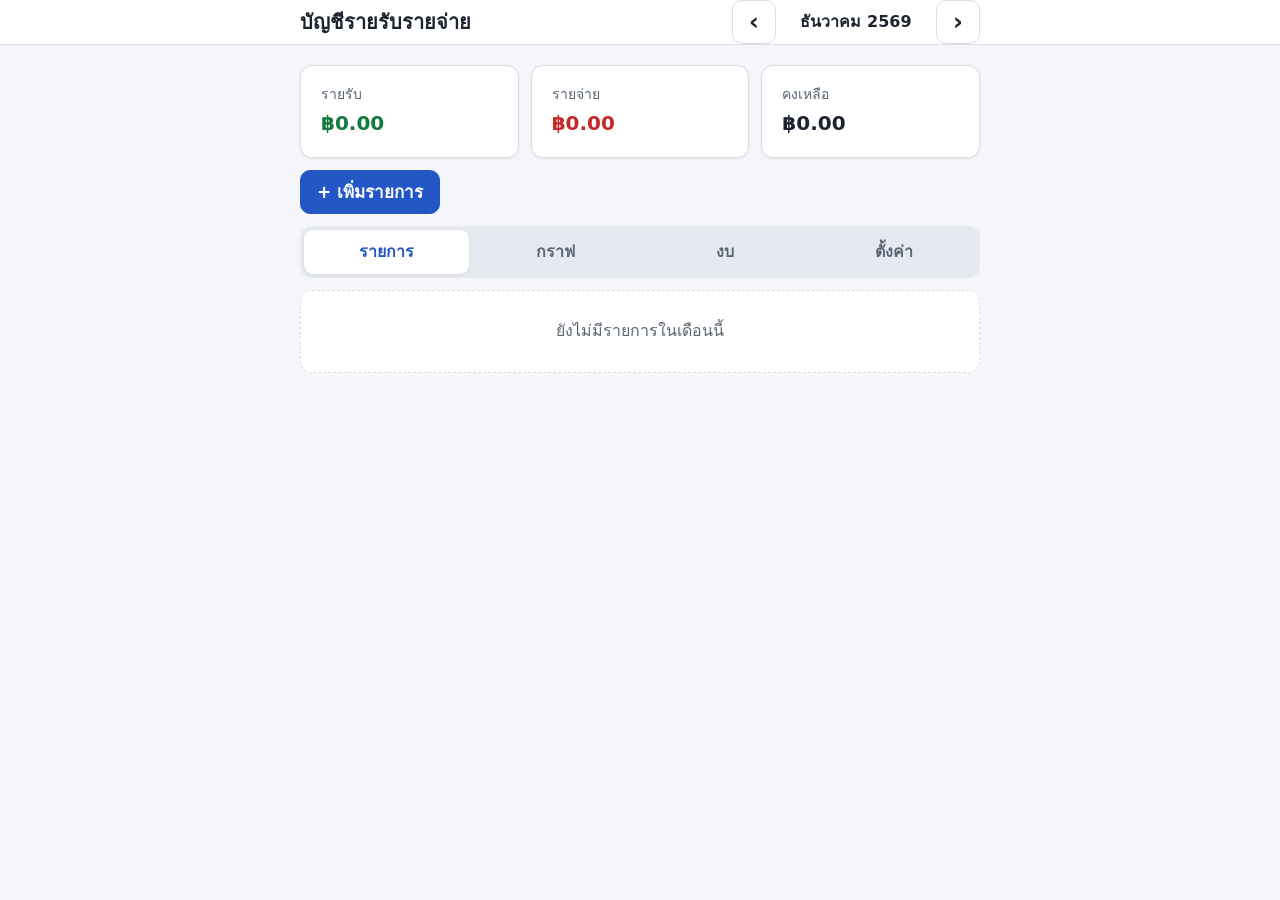
<file: index.html>
<!DOCTYPE html>
<!--
  สัญญา id (ห้ามเปลี่ยน) ใช้ร่วมกับ js/app.js และ js/ui-*.js

  ส่วนหัวและเดือน
  app-title          h1      ชื่อแอป
  month-prev         button  ไปเดือนก่อนหน้า
  month-next         button  ไปเดือนถัดไป
  month-label        span    ข้อความชื่อเดือนไทย + ปี พ.ศ. (เช่น "พฤศจิกายน 2569")

  การ์ดสรุป
  sum-income         span    ยอดรายรับรวมของเดือน (เริ่มต้น ฿0.00)
  sum-expense        span    ยอดรายจ่ายรวมของเดือน (เริ่มต้น ฿0.00)
  sum-balance        span    ยอดคงเหลือของเดือน (เริ่มต้น ฿0.00) JS ใส่คลาส .income/.expense ตามเครื่องหมายได้
  btn-add            button  เปิดฟอร์มเพิ่มรายการ

  แท็บ (ปุ่มมีคลาส .tab-btn และ data-tab="list|charts|budget|settings", ปุ่มที่ active มี aria-selected="true")
  tab-bar            nav     แถบแท็บ
  tab-btn-list       button  แท็บรายการ (data-tab="list")
  tab-btn-charts     button  แท็บกราฟ (data-tab="charts")
  tab-btn-budget     button  แท็บงบ (data-tab="budget")
  tab-btn-settings   button  แท็บตั้งค่า (data-tab="settings")
  panel-list         section panel รายการ (panel ที่ไม่ active ใช้ attribute hidden)
  panel-charts       section panel กราฟ
  panel-budget       section panel งบ
  panel-settings     section panel ตั้งค่า

  panel รายการ
  tx-list            ul      container รายการของเดือน (JS เติม li.tx-row)
  tx-empty           p       ข้อความ "ยังไม่มีรายการในเดือนนี้" (JS สลับ hidden)

  panel กราฟ
  pie-chart          div     container กราฟวงกลม (SVG) หรือข้อความ "ยังไม่มีรายจ่าย"
  pie-legend         ul      container คำอธิบายสี (ชื่อ ยอด %)
  bar-chart          div     container กราฟแท่ง 6 เดือน (SVG)

  panel งบ
  budget-status      div     container สถานะงบของหมวดที่ตั้งงบ (แถบ .progress > .bar)
  budget-form        form    ฟอร์มตั้งงบ
  budget-inputs      div     container ว่างให้ JS เติมช่องกรอกงบของทุกหมวดรายจ่าย
  budget-save        button  ปุ่มบันทึกงบ (type=submit ของ budget-form)

  panel ตั้งค่า: หมวดหมู่
  cat-list-expense   ul      container รายการหมวดรายจ่าย
  cat-list-income    ul      container รายการหมวดรายรับ
  cat-form           form    ฟอร์มเพิ่มหมวด
  cat-type           select  ประเภทของหมวดใหม่ (value: expense | income)
  cat-name           input   ชื่อหมวดใหม่
  cat-add            button  ปุ่มเพิ่มหมวด (type=submit ของ cat-form)
  cat-error          p       ที่แสดง error ของการจัดการหมวด

  panel ตั้งค่า: สำรองข้อมูล
  export-json        button  ดาวน์โหลดไฟล์สำรอง JSON
  export-csv         button  ดาวน์โหลดไฟล์ CSV
  import-json        button  เปิดตัวเลือกไฟล์เพื่อ import JSON (JS เรียก import-file.click())
  import-file        input   input type=file ที่ซ่อนไว้ accept=".json,application/json"

  ฟอร์มรายการ (dialog)
  tx-dialog          dialog  กล่องฟอร์มเพิ่ม/แก้รายการ (เปิดด้วย showModal())
  tx-form            form    ฟอร์มรายการ (novalidate, JS ตรวจเอง)
  tx-form-title      h2      หัวข้อ "เพิ่มรายการ" หรือ "แก้ไขรายการ"
  tx-type-expense    input   radio name="tx-type" value="expense" (รายจ่าย, เลือกไว้ก่อน)
  tx-type-income     input   radio name="tx-type" value="income" (รายรับ)
  tx-amount          input   จำนวนเงิน type=text inputmode=decimal
  tx-amount-error    p       error ใต้ช่องจำนวนเงิน
  tx-category        select  หมวด (JS เติม option ตามประเภท)
  tx-date            input   วันที่ type=date
  tx-note            input   โน้ต (ไม่บังคับ)
  tx-save            button  ปุ่มบันทึก (type=submit ของ tx-form)
  tx-cancel          button  ปุ่มยกเลิก (ปิด dialog)

  แจ้งเตือน
  toast              div     กล่องแจ้งเตือน role=alert aria-live (ใส่คลาส .show เพื่อแสดง)
-->
<html lang="th">
<head>
  <meta charset="utf-8">
  <meta name="viewport" content="width=device-width, initial-scale=1">
  <title>บัญชีรายรับรายจ่าย</title>
  <link rel="stylesheet" href="css/style.css">
</head>
<body>
  <header class="app-header">
    <div class="container header-inner">
      <h1 id="app-title" class="app-title">บัญชีรายรับรายจ่าย</h1>
      <div class="month-nav">
        <button type="button" id="month-prev" class="btn btn-icon" aria-label="เดือนก่อนหน้า" title="เดือนก่อนหน้า">&#8249;</button>
        <span id="month-label" class="month-label" aria-live="polite">-</span>
        <button type="button" id="month-next" class="btn btn-icon" aria-label="เดือนถัดไป" title="เดือนถัดไป">&#8250;</button>
      </div>
    </div>
  </header>

  <main class="container">
    <section class="summary" aria-label="สรุปเดือน">
      <div class="card summary-card">
        <span class="card-label">รายรับ</span>
        <span id="sum-income" class="card-value income">฿0.00</span>
      </div>
      <div class="card summary-card">
        <span class="card-label">รายจ่าย</span>
        <span id="sum-expense" class="card-value expense">฿0.00</span>
      </div>
      <div class="card summary-card">
        <span class="card-label">คงเหลือ</span>
        <span id="sum-balance" class="card-value">฿0.00</span>
      </div>
    </section>

    <button type="button" id="btn-add" class="btn btn-primary btn-add">+ เพิ่มรายการ</button>

    <nav id="tab-bar" class="tab-bar" role="tablist" aria-label="เมนู">
      <button type="button" id="tab-btn-list" class="tab-btn" role="tab" data-tab="list" aria-controls="panel-list" aria-selected="true">รายการ</button>
      <button type="button" id="tab-btn-charts" class="tab-btn" role="tab" data-tab="charts" aria-controls="panel-charts" aria-selected="false">กราฟ</button>
      <button type="button" id="tab-btn-budget" class="tab-btn" role="tab" data-tab="budget" aria-controls="panel-budget" aria-selected="false">งบ</button>
      <button type="button" id="tab-btn-settings" class="tab-btn" role="tab" data-tab="settings" aria-controls="panel-settings" aria-selected="false">ตั้งค่า</button>
    </nav>

    <!-- รายการ -->
    <section id="panel-list" class="panel" role="tabpanel" aria-labelledby="tab-btn-list">
      <ul id="tx-list" class="tx-list"></ul>
      <p id="tx-empty" class="empty muted">ยังไม่มีรายการในเดือนนี้</p>
    </section>

    <!-- กราฟ -->
    <section id="panel-charts" class="panel" role="tabpanel" aria-labelledby="tab-btn-charts" hidden>
      <div class="card">
        <h2 class="section-title">รายจ่ายแยกตามหมวด</h2>
        <div class="pie-wrap">
          <div id="pie-chart" class="chart pie-chart"></div>
          <ul id="pie-legend" class="legend"></ul>
        </div>
      </div>
      <div class="card">
        <h2 class="section-title">รายรับ-รายจ่าย 6 เดือน</h2>
        <div id="bar-chart" class="chart bar-chart"></div>
        <p class="chart-key muted">
          <span class="key-dot key-income"></span> รายรับ
          <span class="key-dot key-expense"></span> รายจ่าย
        </p>
      </div>
    </section>

    <!-- งบ -->
    <section id="panel-budget" class="panel" role="tabpanel" aria-labelledby="tab-btn-budget" hidden>
      <div class="card">
        <h2 class="section-title">สถานะงบเดือนนี้</h2>
        <div id="budget-status" class="budget-status"></div>
      </div>
      <div class="card">
        <h2 class="section-title">ตั้งงบรายเดือน</h2>
        <p class="muted small">เว้นว่างหรือใส่ 0 หมายถึงไม่ตั้งงบ งบชุดเดียวใช้กับทุกเดือน</p>
        <form id="budget-form" class="budget-form" novalidate>
          <div id="budget-inputs" class="budget-inputs"></div>
          <button type="submit" id="budget-save" class="btn btn-primary">บันทึกงบ</button>
        </form>
      </div>
    </section>

    <!-- ตั้งค่า -->
    <section id="panel-settings" class="panel" role="tabpanel" aria-labelledby="tab-btn-settings" hidden>
      <div class="card">
        <h2 class="section-title">สำรองข้อมูล</h2>
        <p class="muted small">ข้อมูลเก็บอยู่ในเบราว์เซอร์นี้เท่านั้น ถ้าล้างข้อมูลเบราว์เซอร์ข้อมูลจะหาย ควร Export เก็บไว้เป็นระยะ</p>
        <div class="btn-row">
          <button type="button" id="export-json" class="btn btn-primary">Export JSON</button>
          <button type="button" id="export-csv" class="btn">Export CSV</button>
          <button type="button" id="import-json" class="btn">Import JSON</button>
        </div>
        <input type="file" id="import-file" accept=".json,application/json" hidden>
      </div>

      <div class="card">
        <h2 class="section-title">หมวดหมู่</h2>
        <h3 class="sub-title expense">หมวดรายจ่าย</h3>
        <ul id="cat-list-expense" class="cat-list"></ul>
        <h3 class="sub-title income">หมวดรายรับ</h3>
        <ul id="cat-list-income" class="cat-list"></ul>

        <form id="cat-form" class="cat-form" novalidate>
          <h3 class="sub-title">เพิ่มหมวดใหม่</h3>
          <div class="form-row">
            <label class="field field-type">
              <span class="field-label">ประเภท</span>
              <select id="cat-type">
                <option value="expense">รายจ่าย</option>
                <option value="income">รายรับ</option>
              </select>
            </label>
            <label class="field field-grow">
              <span class="field-label">ชื่อหมวด</span>
              <input type="text" id="cat-name" maxlength="40" autocomplete="off" placeholder="เช่น กาแฟ">
            </label>
            <button type="submit" id="cat-add" class="btn btn-primary">เพิ่ม</button>
          </div>
          <p id="cat-error" class="error-text" aria-live="polite"></p>
        </form>
      </div>
    </section>
  </main>

  <!-- ฟอร์มเพิ่ม/แก้รายการ -->
  <dialog id="tx-dialog" class="dialog" aria-labelledby="tx-form-title">
    <form id="tx-form" class="tx-form" novalidate>
      <h2 id="tx-form-title" class="dialog-title">เพิ่มรายการ</h2>

      <fieldset class="type-switch">
        <legend class="field-label">ประเภท</legend>
        <label class="type-option type-expense">
          <input type="radio" id="tx-type-expense" name="tx-type" value="expense" checked>
          <span>รายจ่าย</span>
        </label>
        <label class="type-option type-income">
          <input type="radio" id="tx-type-income" name="tx-type" value="income">
          <span>รายรับ</span>
        </label>
      </fieldset>

      <div class="field">
        <label class="field-label" for="tx-amount">จำนวนเงิน (บาท)</label>
        <input type="text" id="tx-amount" inputmode="decimal" placeholder="0.00" autocomplete="off" aria-describedby="tx-amount-error">
        <p id="tx-amount-error" class="error-text" aria-live="polite"></p>
      </div>

      <label class="field">
        <span class="field-label">หมวด</span>
        <select id="tx-category"></select>
      </label>

      <label class="field">
        <span class="field-label">วันที่</span>
        <input type="date" id="tx-date">
      </label>

      <label class="field">
        <span class="field-label">โน้ต (ไม่บังคับ)</span>
        <input type="text" id="tx-note" maxlength="200" autocomplete="off">
      </label>

      <div class="btn-row dialog-actions">
        <button type="button" id="tx-cancel" class="btn">ยกเลิก</button>
        <button type="submit" id="tx-save" class="btn btn-primary">บันทึก</button>
      </div>
    </form>
  </dialog>

  <div id="toast" class="toast" role="alert" aria-live="assertive"></div>

  <script src="js/money.js"></script>
  <script src="js/data.js"></script>
  <script src="js/reports.js"></script>
  <script src="js/app.js"></script>
  <script src="js/ui-charts.js"></script>
  <script src="js/ui-budget.js"></script>
  <script src="js/ui-settings.js"></script>
</body>
</html>
</file>
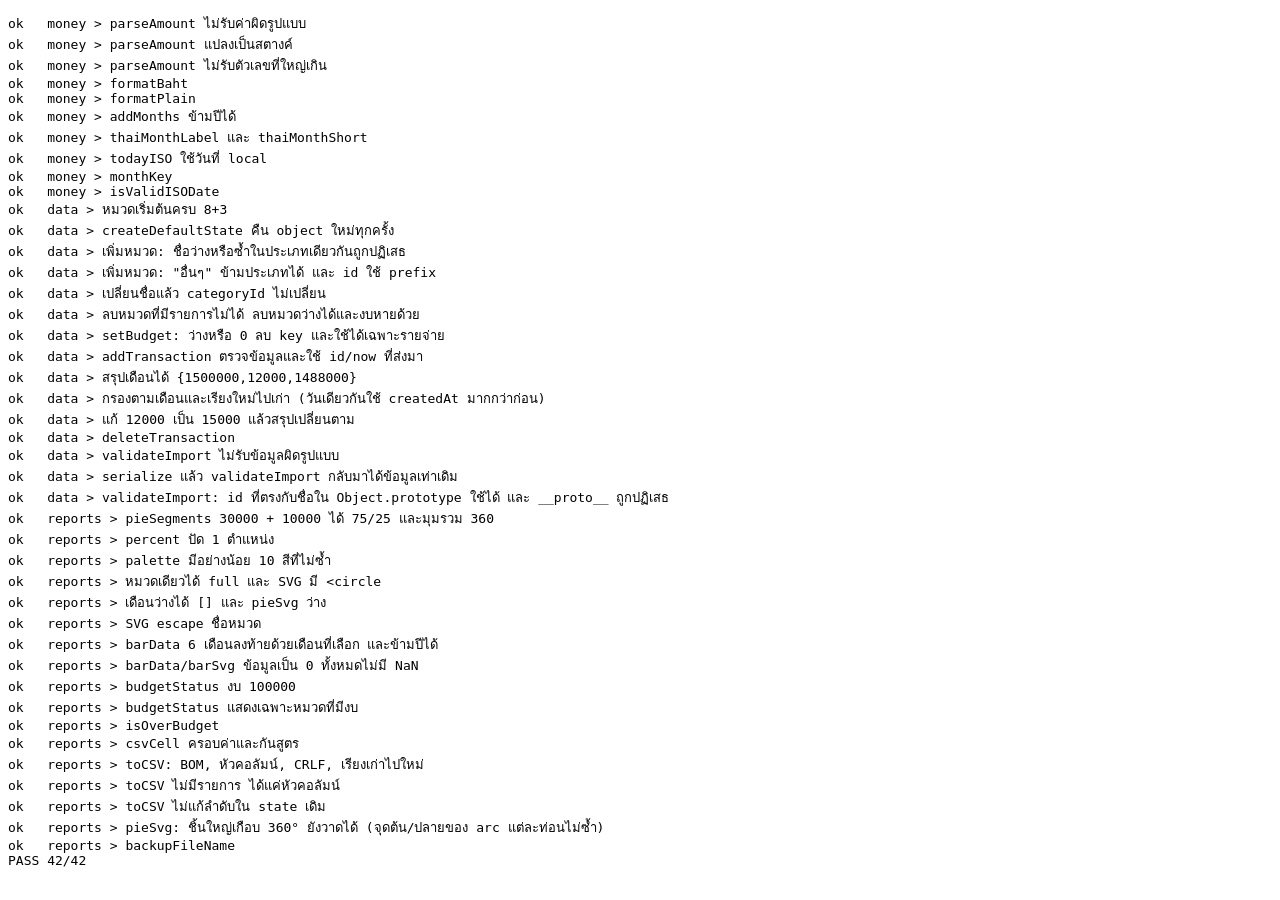
<file: tests/test.html>
<!DOCTYPE html>
<html lang="th">
<head>
  <meta charset="utf-8">
  <meta name="viewport" content="width=device-width, initial-scale=1">
  <title>Unit test บัญชีรายรับรายจ่าย</title>
</head>
<body>
  <pre id="result">กำลังรัน...</pre>

  <script src="harness.js"></script>
  <script src="../js/money.js" onerror="MoneyTest.loadError(this.src)"></script>
  <script src="../js/data.js" onerror="MoneyTest.loadError(this.src)"></script>
  <script src="../js/reports.js" onerror="MoneyTest.loadError(this.src)"></script>
  <script src="money.test.js" onerror="MoneyTest.loadError(this.src)"></script>
  <script src="data.test.js" onerror="MoneyTest.loadError(this.src)"></script>
  <script src="reports.test.js" onerror="MoneyTest.loadError(this.src)"></script>
  <script>
    if (window.MoneyTest) {
      MoneyTest.run(['money', 'data', 'reports']);
    } else {
      document.getElementById('result').textContent = 'FAIL load > harness: โหลด harness.js ไม่ได้\nFAIL 1/1';
    }
  </script>
</body>
</html>
</file>
<file: css/style.css>
/* บัญชีรายรับรายจ่าย - mobile-first
   คลาสที่ JS ใช้: .income .expense .lv-green .lv-orange .lv-red
   .progress > .bar .legend .toast(.show) .error-text .muted
   .tx-row .tx-main .tx-meta .tx-amount .tx-actions .budget-item .cat-item */

:root {
  --bg: #f4f6f9;
  --surface: #ffffff;
  --text: #1c2430;
  --muted: #5b6675;
  --border: #d9dee6;
  --primary: #2457c5;
  --primary-hover: #1c469f;
  --primary-text: #ffffff;
  --income: #127a3c;
  --income-bg: #e6f4ec;
  --expense: #c62828;
  --expense-bg: #fbeaea;
  --green: #2e9e57;
  --orange: #e08a00;
  --red: #d32f2f;
  --track: #e6e9ef;
  --radius: 12px;
  --shadow: 0 1px 3px rgba(20, 30, 50, 0.08);
  --font: system-ui, -apple-system, "Segoe UI", "Leelawadee UI", Tahoma, "Noto Sans Thai", "Sukhumvit Set", Roboto, sans-serif;
}

*,
*::before,
*::after {
  box-sizing: border-box;
}

html {
  -webkit-text-size-adjust: 100%;
}

body {
  margin: 0;
  font-family: var(--font);
  font-size: 16px;
  line-height: 1.55;
  color: var(--text);
  background: var(--bg);
  overflow-x: hidden;
}

[hidden] {
  display: none !important;
}

h1, h2, h3, p {
  margin: 0;
}

svg {
  display: block;
  width: 100%;
  height: auto;
}

.container {
  width: 100%;
  max-width: 720px;
  margin: 0 auto;
  padding: 0 12px;
}

main.container {
  padding-top: 12px;
  padding-bottom: 32px;
}

/* ---------- สีหลัก ---------- */
.income { color: var(--income); }
.expense { color: var(--expense); }
.muted { color: var(--muted); }
.small { font-size: 0.875rem; }

.error-text {
  color: var(--expense);
  font-size: 0.875rem;
  min-height: 1.25em;
  margin-top: 4px;
}

.error-text:empty {
  min-height: 0;
  margin-top: 0;
}

/* ---------- header ---------- */
.app-header {
  background: var(--surface);
  border-bottom: 1px solid var(--border);
  position: sticky;
  top: 0;
  z-index: 10;
}

.header-inner {
  display: flex;
  flex-wrap: wrap;
  align-items: center;
  justify-content: space-between;
  gap: 4px 12px;
  padding-top: 8px;
  padding-bottom: 8px;
}

.app-title {
  font-size: 1.125rem;
  font-weight: 700;
}

.month-nav {
  display: flex;
  align-items: center;
  gap: 4px;
  margin-left: auto;
}

.month-label {
  min-width: 9.5em;
  text-align: center;
  font-weight: 600;
}

/* ---------- ปุ่ม ---------- */
.btn {
  display: inline-flex;
  align-items: center;
  justify-content: center;
  gap: 6px;
  min-height: 44px;
  padding: 8px 16px;
  font: inherit;
  font-weight: 600;
  color: var(--text);
  background: var(--surface);
  border: 1px solid var(--border);
  border-radius: 10px;
  cursor: pointer;
  text-decoration: none;
}

.btn:hover {
  background: #eef1f6;
}

.btn:focus-visible,
.tab-btn:focus-visible,
input:focus-visible,
select:focus-visible {
  outline: 3px solid rgba(36, 87, 197, 0.45);
  outline-offset: 2px;
}

.btn-primary {
  color: var(--primary-text);
  background: var(--primary);
  border-color: var(--primary);
}

.btn-primary:hover {
  background: var(--primary-hover);
}

.btn-danger {
  color: var(--expense);
  border-color: #efc4c4;
}

.btn-danger:hover {
  background: var(--expense-bg);
}

.btn-icon {
  min-width: 44px;
  padding: 0 10px;
  font-size: 1.5rem;
  line-height: 1;
}

.btn-small {
  min-height: 44px;
  padding: 6px 12px;
  font-size: 0.875rem;
}

.btn-add {
  width: 100%;
  margin: 12px 0;
  font-size: 1.0625rem;
}

.btn-row {
  display: flex;
  flex-wrap: wrap;
  gap: 8px;
}

/* ---------- การ์ด ---------- */
.card {
  background: var(--surface);
  border: 1px solid var(--border);
  border-radius: var(--radius);
  box-shadow: var(--shadow);
  padding: 14px;
  margin-bottom: 12px;
}

.summary {
  display: flex;
  flex-wrap: wrap;
  gap: 8px;
}

.summary-card {
  flex: 1 1 0;
  min-width: 0;
  margin-bottom: 0;
  padding: 10px;
  display: flex;
  flex-direction: column;
  gap: 2px;
}

.card-label {
  font-size: 0.8125rem;
  color: var(--muted);
}

.card-value {
  font-size: 1rem;
  font-weight: 700;
  overflow-wrap: anywhere;
}

.section-title {
  font-size: 1.0625rem;
  font-weight: 700;
  margin-bottom: 10px;
}

.sub-title {
  font-size: 0.9375rem;
  font-weight: 700;
  margin: 12px 0 6px;
}

/* ---------- แท็บ ---------- */
.tab-bar {
  display: flex;
  gap: 4px;
  padding: 4px;
  margin-bottom: 12px;
  background: var(--track);
  border-radius: var(--radius);
}

.tab-btn {
  flex: 1 1 0;
  min-width: 0;
  min-height: 44px;
  padding: 6px 4px;
  font: inherit;
  font-weight: 600;
  color: var(--muted);
  background: transparent;
  border: 0;
  border-radius: 9px;
  cursor: pointer;
}

.tab-btn[aria-selected="true"],
.tab-btn.active {
  color: var(--primary);
  background: var(--surface);
  box-shadow: var(--shadow);
}

/* ---------- รายการ ---------- */
.tx-list,
.cat-list,
.legend {
  list-style: none;
  margin: 0;
  padding: 0;
}

.tx-list {
  background: var(--surface);
  border: 1px solid var(--border);
  border-radius: var(--radius);
  box-shadow: var(--shadow);
  overflow: hidden;
}

.tx-list:empty {
  display: none;
}

.tx-row {
  display: flex;
  flex-wrap: wrap;
  align-items: center;
  gap: 4px 12px;
  padding: 10px 14px;
  border-bottom: 1px solid var(--border);
}

.tx-row:last-child {
  border-bottom: 0;
}

.tx-main {
  flex: 1 1 160px;
  min-width: 0;
}

.tx-category {
  font-weight: 600;
}

.tx-meta,
.tx-note {
  font-size: 0.875rem;
  color: var(--muted);
  overflow-wrap: anywhere;
}

.tx-amount {
  font-weight: 700;
  white-space: nowrap;
  margin-left: auto;
}

.tx-actions {
  display: flex;
  flex-wrap: wrap;
  gap: 6px;
}

.empty {
  text-align: center;
  padding: 28px 12px;
  background: var(--surface);
  border: 1px dashed var(--border);
  border-radius: var(--radius);
}

/* ---------- กราฟ ---------- */
.pie-wrap {
  display: flex;
  flex-wrap: wrap;
  align-items: center;
  gap: 16px;
}

.pie-chart {
  flex: 1 1 200px;
  max-width: 280px;
  margin: 0 auto;
}

.bar-chart {
  width: 100%;
}

.legend {
  flex: 1 1 200px;
  min-width: 0;
}

.legend li {
  display: flex;
  flex-wrap: wrap;
  align-items: center;
  gap: 4px 8px;
  padding: 6px 0;
  border-bottom: 1px solid var(--border);
}

.legend li:last-child {
  border-bottom: 0;
}

.legend .swatch {
  flex: 0 0 auto;
  width: 14px;
  height: 14px;
  border-radius: 4px;
}

.legend .name {
  flex: 1 1 auto;
  min-width: 0;
}

.legend .value {
  font-weight: 600;
  white-space: nowrap;
}

.legend .pct {
  color: var(--muted);
  white-space: nowrap;
}

.chart-key {
  display: flex;
  flex-wrap: wrap;
  align-items: center;
  gap: 6px;
  margin-top: 8px;
  font-size: 0.875rem;
}

.key-dot {
  display: inline-block;
  width: 12px;
  height: 12px;
  border-radius: 3px;
}

.key-expense {
  margin-left: 10px;
}

.key-income { background: var(--income); }
.key-expense { background: var(--expense); }

/* ---------- งบ ---------- */
.budget-item {
  padding: 10px 0;
  border-bottom: 1px solid var(--border);
}

.budget-item:last-child {
  border-bottom: 0;
}

.budget-head {
  display: flex;
  flex-wrap: wrap;
  justify-content: space-between;
  gap: 2px 8px;
  margin-bottom: 6px;
}

.budget-name {
  font-weight: 600;
}

.budget-note {
  font-size: 0.875rem;
  margin-top: 4px;
}

.progress {
  width: 100%;
  height: 12px;
  background: var(--track);
  border-radius: 999px;
  overflow: hidden;
}

.progress > .bar {
  height: 100%;
  width: 0;
  max-width: 100%;
  border-radius: 999px;
  background: var(--green);
  transition: width 0.3s ease;
}

.lv-green { --lv: var(--green); }
.lv-orange { --lv: var(--orange); }
.lv-red { --lv: var(--red); }

.progress > .bar.lv-green,
.progress.lv-green > .bar { background: var(--green); }
.progress > .bar.lv-orange,
.progress.lv-orange > .bar { background: var(--orange); }
.progress > .bar.lv-red,
.progress.lv-red > .bar { background: var(--red); }

.over-text,
.budget-note.lv-red {
  color: var(--expense);
  font-weight: 600;
}

.budget-inputs {
  display: flex;
  flex-direction: column;
  gap: 8px;
  margin: 10px 0 12px;
}

.budget-row {
  display: flex;
  flex-wrap: wrap;
  align-items: center;
  gap: 4px 10px;
}

.budget-row > span,
.budget-row > label {
  flex: 1 1 120px;
  min-width: 0;
}

.budget-row > input {
  flex: 1 1 120px;
  min-width: 0;
}

/* ---------- ตั้งค่า / หมวด ---------- */
.cat-item {
  display: flex;
  flex-wrap: wrap;
  align-items: center;
  gap: 6px 8px;
  padding: 6px 0;
  border-bottom: 1px solid var(--border);
}

.cat-item:last-child {
  border-bottom: 0;
}

.cat-item .cat-name,
.cat-item input[type="text"] {
  flex: 1 1 140px;
  min-width: 0;
}

.cat-form {
  margin-top: 12px;
  padding-top: 4px;
  border-top: 1px solid var(--border);
}

.form-row {
  display: flex;
  flex-wrap: wrap;
  align-items: flex-end;
  gap: 8px;
}

.field-type {
  flex: 0 1 140px;
}

.field-grow {
  flex: 1 1 160px;
  min-width: 0;
}

/* ---------- ฟอร์ม ---------- */
.field {
  display: flex;
  flex-direction: column;
  gap: 4px;
  margin-bottom: 12px;
  min-width: 0;
}

.form-row .field {
  margin-bottom: 0;
}

.field-label {
  font-size: 0.875rem;
  font-weight: 600;
  color: var(--muted);
}

input[type="text"],
input[type="date"],
input[type="number"],
select {
  width: 100%;
  min-height: 44px;
  padding: 8px 12px;
  font: inherit;
  color: var(--text);
  background: var(--surface);
  border: 1px solid var(--border);
  border-radius: 10px;
}

input[aria-invalid="true"] {
  border-color: var(--expense);
}

.type-switch {
  display: flex;
  flex-wrap: wrap;
  gap: 8px;
  margin: 0 0 12px;
  padding: 0;
  border: 0;
}

.type-switch legend {
  width: 100%;
  margin-bottom: 4px;
  padding: 0;
}

.type-option {
  flex: 1 1 120px;
  position: relative;
}

.type-option input {
  position: absolute;
  opacity: 0;
  width: 1px;
  height: 1px;
}

.type-option span {
  display: flex;
  align-items: center;
  justify-content: center;
  min-height: 44px;
  padding: 8px 12px;
  font-weight: 600;
  border: 2px solid var(--border);
  border-radius: 10px;
  cursor: pointer;
  background: var(--surface);
}

.type-expense input:checked + span {
  color: var(--expense);
  background: var(--expense-bg);
  border-color: var(--expense);
}

.type-income input:checked + span {
  color: var(--income);
  background: var(--income-bg);
  border-color: var(--income);
}

.type-option input:focus-visible + span {
  outline: 3px solid rgba(36, 87, 197, 0.45);
  outline-offset: 2px;
}

/* ---------- dialog ---------- */
.dialog {
  width: calc(100% - 24px);
  max-width: 480px;
  max-height: calc(100% - 24px);
  padding: 0;
  color: var(--text);
  background: var(--surface);
  border: 0;
  border-radius: var(--radius);
  box-shadow: 0 10px 40px rgba(20, 30, 50, 0.25);
}

.dialog::backdrop {
  background: rgba(20, 30, 50, 0.45);
}

.tx-form {
  padding: 18px 16px 16px;
}

.dialog-title {
  font-size: 1.125rem;
  font-weight: 700;
  margin-bottom: 12px;
}

.dialog-actions {
  justify-content: flex-end;
  margin-top: 4px;
}

.dialog-actions .btn {
  flex: 1 1 120px;
}

/* ---------- toast ---------- */
.toast {
  position: fixed;
  left: 50%;
  bottom: 16px;
  z-index: 100;
  width: calc(100% - 24px);
  max-width: 480px;
  padding: 12px 16px;
  color: #ffffff;
  background: #1c2430;
  border-radius: 10px;
  box-shadow: 0 6px 24px rgba(20, 30, 50, 0.3);
  transform: translate(-50%, 20px);
  opacity: 0;
  visibility: hidden;
  pointer-events: none;
  transition: opacity 0.2s ease, transform 0.2s ease, visibility 0.2s;
}

.toast.show {
  transform: translate(-50%, 0);
  opacity: 1;
  visibility: visible;
  pointer-events: auto;
}

.toast.error,
.toast.warn {
  background: #9f1d1d;
}

/* ---------- จอคอม ---------- */
@media (min-width: 600px) {
  .container {
    padding: 0 20px;
  }

  main.container {
    padding-top: 20px;
  }

  .app-title {
    font-size: 1.25rem;
  }

  .summary {
    gap: 12px;
  }

  .summary-card {
    padding: 14px 16px;
  }

  .card-label {
    font-size: 0.875rem;
  }

  .card-value {
    font-size: 1.25rem;
  }

  .btn-add {
    width: auto;
  }

  .card {
    padding: 18px 20px;
  }

  .tx-row {
    padding: 12px 18px;
  }
}
</file>
